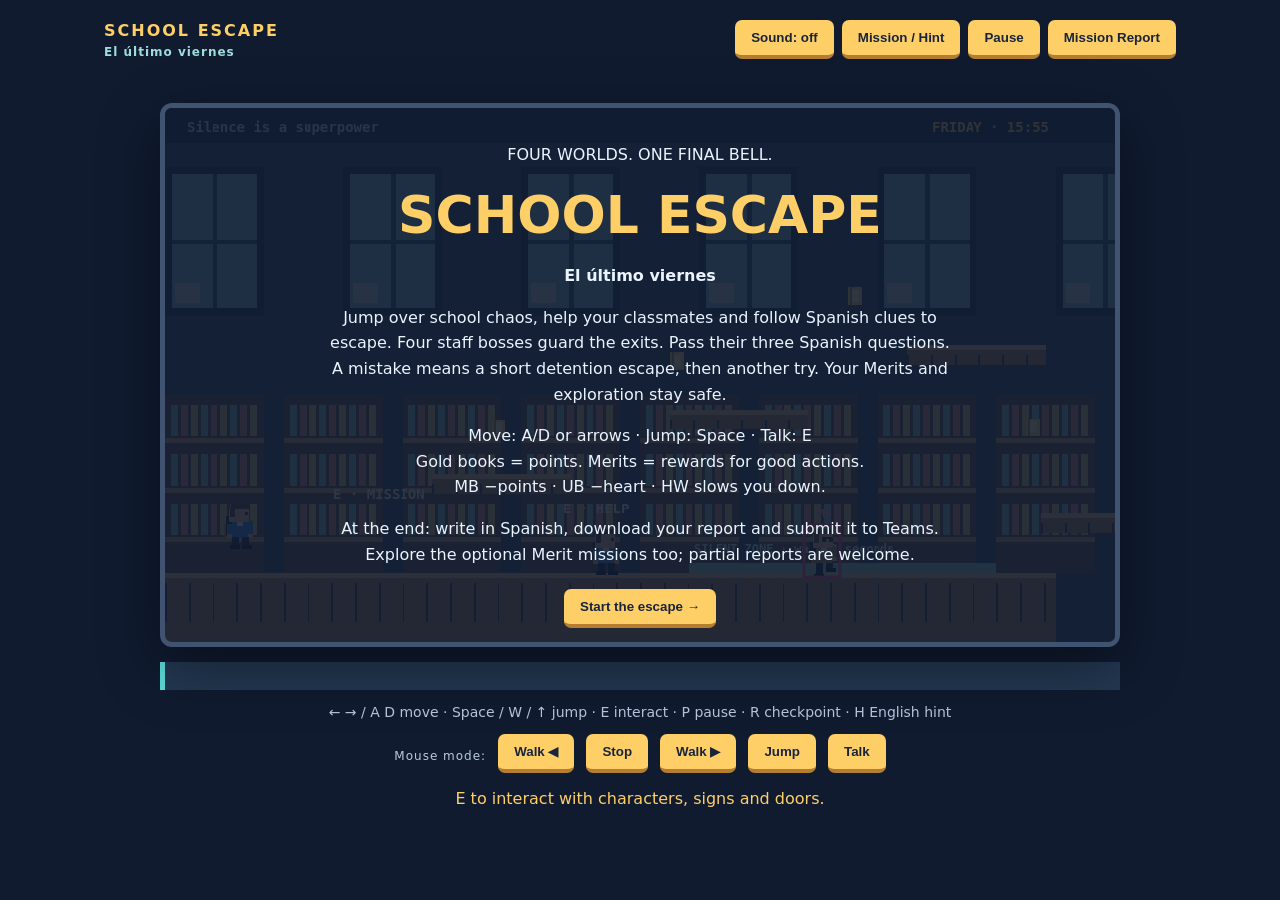
<file: index.html>
<!doctype html><html lang="en"><meta charset="utf-8"><meta name="viewport" content="width=device-width,initial-scale=1"><title>SCHOOL ESCAPE · El último viernes</title><link rel="stylesheet" href="style.css?v=7"><body><header><b>SCHOOL ESCAPE <small>El último viernes</small></b><nav><button id="sound">Sound: off</button><button id="hint">Mission / Hint</button><button id="pause">Pause</button><button id="report">Mission Report</button></nav></header><main><div id="hud"></div><div class="stage"><canvas id="game" tabindex="0" width="960" height="540" aria-label="School Escape platform game"></canvas><div id="overlay" class="overlay"></div></div><div id="objective"></div><p class="controls">← → / A D move · Space / W / ↑ jump · E interact · P pause · R checkpoint · H English hint</p><div class="touch legacy-controls"><small>Mouse mode:</small><button id="walkLeft">Walk ◀</button><button id="walkStop">Stop</button><button id="walkRight">Walk ▶</button><button id="mouseJump">Jump</button><button id="mouseTalk">Talk</button></div><div class="mobile-controls" aria-label="Touch game controls"><div id="joystick" class="joystick" role="group" aria-label="Move left or right"><div id="joystickKnob" class="joystick-knob"></div></div><div class="mobile-actions"><button id="touchTalk" type="button">TALK</button><button id="touchJump" type="button">JUMP</button></div></div><p id="toast" role="status"></p></main><dialog id="dialog"><div id="dialogBody"></div></dialog><script src="bosses.js?v=5"></script><script src="game.js?v=5"></script><script src="touch.js?v=1"></script></body></html>
</file>
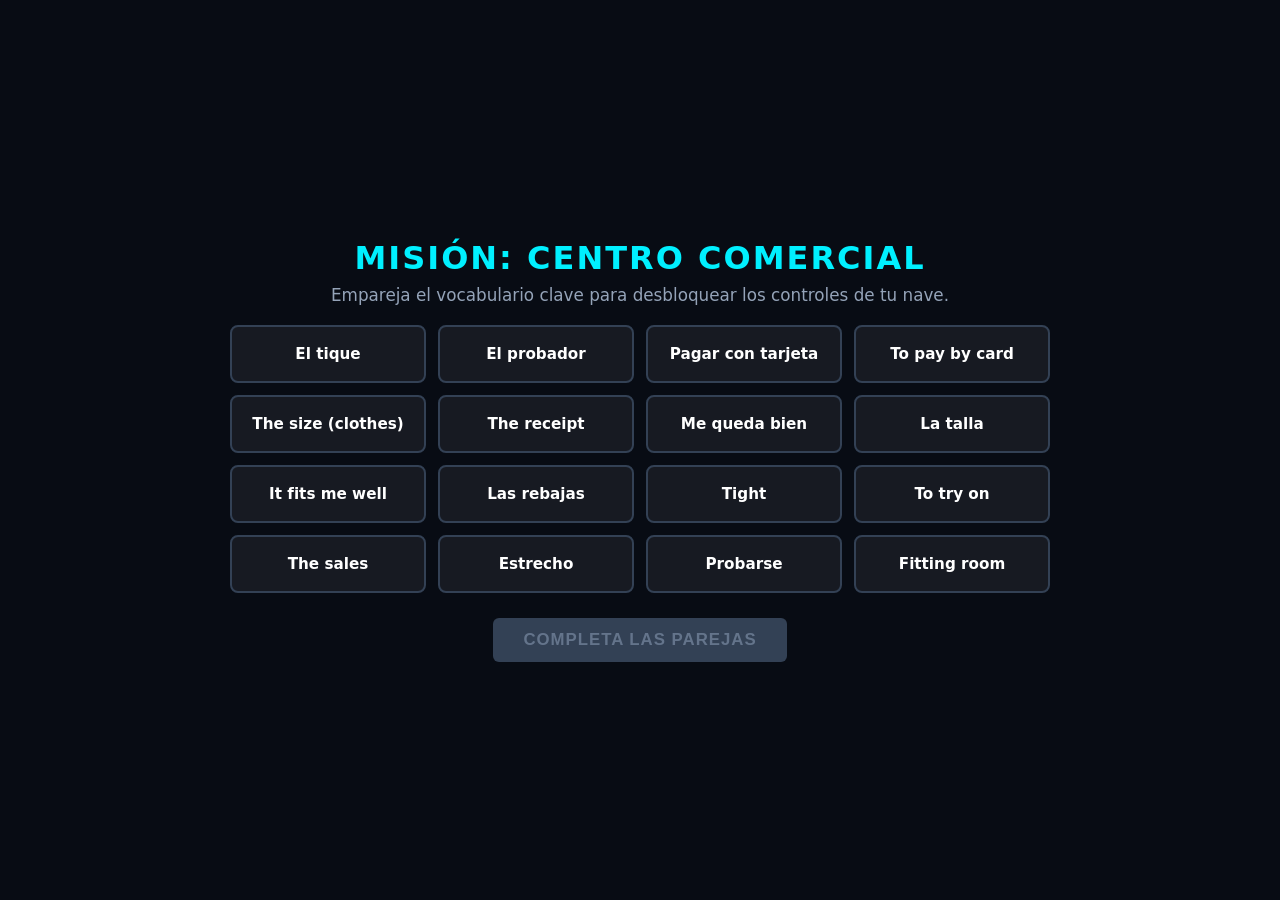
<file: space-shopper.html>
<!DOCTYPE html>
<html lang="es">
<head>
<meta charset="UTF-8">
<meta name="viewport" content="width=device-width, initial-scale=1.0">
<title>Misión Compras: Space Shopper</title>
<style>
  :root {
    --bg-color: #080c14;
    --accent: #00f0ff;
    --success: #39ff14;
    --danger: #ff0055;
    --warning: #ffb703;
    --card-bg: rgba(255, 255, 255, 0.06);
  }

  body {
    margin: 0;
    padding: 0;
    background-color: var(--bg-color);
    color: #fff;
    font-family: 'Segoe UI', system-ui, -apple-system, sans-serif;
    display: flex;
    flex-direction: column;
    align-items: center;
    justify-content: center;
    min-height: 100vh;
    overflow: hidden;
    user-select: none;
  }

  /* PANTALLAS */
  .screen {
    display: none;
    flex-direction: column;
    align-items: center;
    width: 820px;
    max-width: 95vw;
  }
  .active { display: flex; }

  h1 { margin: 0 0 8px 0; color: var(--accent); text-transform: uppercase; letter-spacing: 2px; }
  p.subtitle { margin: 0 0 20px 0; color: #94a3b8; font-size: 1.05rem; }

  /* FASE 1: MATCHING */
  #match-grid {
    display: grid;
    grid-template-columns: repeat(4, 1fr);
    gap: 12px;
    width: 100%;
    margin-bottom: 25px;
  }
  .match-card {
    background: var(--card-bg);
    border: 2px solid #334155;
    border-radius: 8px;
    padding: 18px 10px;
    text-align: center;
    cursor: pointer;
    font-weight: 600;
    font-size: 0.95rem;
    transition: all 0.2s ease;
  }
  .match-card:hover { border-color: var(--accent); transform: translateY(-2px); }
  .match-card.selected { border-color: var(--accent); background: rgba(0, 240, 255, 0.2); }
  .match-card.matched { border-color: var(--success); background: rgba(57, 255, 20, 0.2); opacity: 0.45; pointer-events: none; }

  button.btn {
    background: var(--accent);
    color: #041017;
    border: none;
    padding: 12px 30px;
    font-size: 1.05rem;
    font-weight: 800;
    border-radius: 6px;
    cursor: pointer;
    text-transform: uppercase;
    letter-spacing: 1px;
    transition: 0.2s;
  }
  button.btn:disabled { background: #334155; color: #64748b; cursor: not-allowed; box-shadow: none; }
  button.btn:hover:not(:disabled) { transform: scale(1.04); box-shadow: 0 0 20px rgba(0, 240, 255, 0.6); }

  /* FASE 2: CANVAS & HUD */
  #game-container {
    position: relative;
    border: 2px solid #334155;
    border-radius: 12px;
    overflow: hidden;
    box-shadow: 0 0 35px rgba(0, 240, 255, 0.15);
  }
  canvas {
    background: radial-gradient(circle at bottom, #161938 0%, #05060d 100%);
    display: block;
  }
  #hud-top {
    position: absolute;
    top: 10px;
    left: 15px;
    right: 15px;
    display: flex;
    justify-content: space-between;
    align-items: center;
    font-weight: 700;
    font-size: 1rem;
    pointer-events: none;
    text-shadow: 0 2px 4px rgba(0,0,0,0.9);
  }
  #level-badge {
    background: rgba(0, 240, 255, 0.2);
    border: 1px solid var(--accent);
    padding: 4px 12px;
    border-radius: 20px;
    color: var(--accent);
  }
  #prompt-bar {
    position: absolute;
    top: 45px;
    left: 15px;
    right: 15px;
    text-align: center;
    background: rgba(15, 23, 42, 0.85);
    border: 1px solid #475569;
    border-radius: 8px;
    padding: 10px;
    font-size: 1.25rem;
    font-weight: 700;
    color: #f8fafc;
    pointer-events: none;
  }
  #progress-container {
    position: absolute;
    bottom: 8px;
    left: 20px;
    right: 20px;
    height: 8px;
    background: rgba(255, 255, 255, 0.1);
    border-radius: 4px;
    overflow: hidden;
  }
  #progress-fill {
    height: 100%;
    width: 0%;
    background: var(--accent);
    transition: width 0.3s ease;
  }

  /* MODALES SUPERPUESTOS */
  .overlay-modal {
    position: absolute;
    top: 0; left: 0; width: 100%; height: 100%;
    background: rgba(8, 12, 20, 0.94);
    display: none;
    flex-direction: column;
    align-items: center;
    justify-content: center;
    text-align: center;
    padding: 30px;
    box-sizing: border-box;
  }
  .revive-options { display: flex; gap: 15px; margin-top: 20px; flex-wrap: wrap; justify-content: center; }
  .revive-btn {
    background: #1e293b;
    border: 2px solid #475569;
    color: #fff;
    padding: 12px 22px;
    border-radius: 8px;
    cursor: pointer;
    font-size: 1.05rem;
    font-weight: 600;
    transition: 0.2s;
  }
  .revive-btn:hover { border-color: var(--accent); background: #334155; }
</style>
</head>
<body>

  <!-- PANTALLA 1: MATCHING PREVIO -->
  <div id="screen-match" class="screen active">
    <h1>Misión: Centro Comercial</h1>
    <p class="subtitle">Empareja el vocabulario clave para desbloquear los controles de tu nave.</p>
    <div id="match-grid"></div>
    <button id="start-btn" class="btn" disabled>Completa las parejas</button>
  </div>

  <!-- PANTALLA 2: SHOOTER -->
  <div id="screen-game" class="screen">
    <div id="game-container">
      <div id="hud-top">
        <span id="level-badge">NIVEL 1/3</span>
        <span id="hud-score">PUNTOS: 0</span>
        <span id="hud-shield" style="color: var(--success);">ESCUDO: 100%</span>
      </div>
      <div id="prompt-bar">Cargando objetivo...</div>
      
      <canvas id="canvas" width="800" height="520"></canvas>
      
      <div id="progress-container">
        <div id="progress-fill"></div>
      </div>

      <!-- Modal Nivel Superado -->
      <div id="level-modal" class="overlay-modal">
        <h2 style="color: var(--success); font-size: 2.2rem; margin: 0;">¡SECTOR COMPLETADO!</h2>
        <p id="level-msg" style="font-size: 1.2rem; color: #cbd5e1; margin: 15px 0 25px 0;"></p>
        <button id="next-level-btn" class="btn">Continuar al siguiente nivel</button>
      </div>

      <!-- Modal de Rescate (Evita el game over definitivo) -->
      <div id="revive-modal" class="overlay-modal">
        <h2 style="color: var(--danger); font-size: 2rem; margin: 0;">¡ESCUDO CRÍTICO!</h2>
        <p style="font-size: 1.1rem; color: #cbd5e1; margin: 10px 0;">Responde correctamente para reiniciar motores y recargar:</p>
        <p id="revive-q" style="font-weight: 700; color: var(--accent); font-size: 1.3rem; margin: 10px 0;"></p>
        <div class="revive-options" id="revive-opts"></div>
      </div>

      <!-- Modal Victoria Final -->
      <div id="victory-modal" class="overlay-modal">
        <h1 style="color: var(--warning); font-size: 2.5rem; margin: 0;">¡MISIÓN CUMPLIDA!</h1>
        <p style="font-size: 1.2rem; color: #e2e8f0; margin: 15px 0 25px 0;">Has dominado todas las compras y expresiones de la tienda.</p>
        <h3 id="final-stats" style="color: var(--accent); font-size: 1.6rem; margin-bottom: 25px;"></h3>
        <button onclick="location.reload()" class="btn">Jugar otra vez</button>
      </div>
    </div>
  </div>

<script>
/* ========================================================
   BANCO DE DATOS EXTENSO Y POR NIVELES
======================================================== */
const VOCAB_MATCHING = [
  { es: "Probarse", en: "To try on" },
  { es: "La talla", en: "The size (clothes)" },
  { es: "El probador", en: "Fitting room" },
  { es: "Me queda bien", en: "It fits me well" },
  { es: "Estrecho", en: "Tight" },
  { es: "Las rebajas", en: "The sales" },
  { es: "El tique", en: "The receipt" },
  { es: "Pagar con tarjeta", en: "To pay by card" }
];

const GAME_LEVELS = [
  {
    levelName: "Nivel 1: Prendas y Calzado",
    speed: 1.1,
    questions: [
      { prompt: '"Hoodie / Sweatshirt":', correct: "la sudadera", dist: ["la camisa", "la corbata"] },
      { prompt: '"Jeans / Denim trousers":', correct: "los vaqueros", dist: ["los calcetines", "los guantes"] },
      { prompt: '"Sneakers / Trainers":', correct: "las zapatillas", dist: ["las botas", "los zapatos de tacón"] },
      { prompt: 'Lo llevas en invierno cuando hace frío:', correct: "el abrigo", dist: ["el bañador", "la camiseta"] },
      { prompt: '"Socks":', correct: "los calcetines", dist: ["el cinturón", "la gorra"] },
      { prompt: '"Leather jacket":', correct: "la cazadora", dist: ["la falda", "el pijama"] },
      { prompt: 'Sujeta los pantalones a la cintura:', correct: "el cinturón", dist: ["el collar", "la bufanda"] }
    ]
  },
  {
    levelName: "Nivel 2: Tallas, Ajustes y la Tienda",
    speed: 1.5,
    questions: [
      { prompt: '"It fits me too tight": Me queda demasiado...', correct: "estrecho", dist: ["ancho", "barato"] },
      { prompt: '"Can I try this on?": ¿Me puedo...', correct: "probar esto?", dist: ["quitar esto?", "devolver esto?"] },
      { prompt: 'Lugar donde te cambias para ver cómo te queda:', correct: "el probador", dist: ["el escaparate", "la caja"] },
      { prompt: '"Do you have a bigger size?": ¿Tiene una talla más...', correct: "grande?", dist: ["larga?", "cara?"] },
      { prompt: 'Lo contrario de "estrecho" o "apretado":', correct: "ancho", dist: ["corto", "oscuro"] },
      { prompt: 'La persona que te atiende y te ayuda en la tienda:', correct: "el dependiente", dist: ["el cliente", "el cajero"] },
      { prompt: '"These trousers fit me really well": Estos pantalones me quedan...', correct: "genial", dist: ["fatal", "antiguos"] }
    ]
  },
  {
    levelName: "Nivel 3: En la Caja, Precios y Devoluciones",
    speed: 1.9,
    questions: [
      { prompt: 'El papel indispensable para cambiar o devolver una prenda:', correct: "el tique", dist: ["la carta", "el billete"] },
      { prompt: '"How much does it cost?": ¿Cuánto...', correct: "cuesta?", dist: ["pesa?", "tarda?"] },
      { prompt: 'Cuando algo tiene un precio muy bajo y buena calidad:', correct: "una ganga", dist: ["un timo", "un gasto"] },
      { prompt: '"I would like to change this for another size": Quisiera...', correct: "cambiarlo", dist: ["tirarlo", "romperlo"] },
      { prompt: '"Can I pay by card?": ¿Puedo pagar con...', correct: "tarjeta?", dist: ["efectivo?", "monedas?"] },
      { prompt: 'Precios rebajados en enero y julio:', correct: "las rebajas", dist: ["los impuestos", "los alquileres"] },
      { prompt: '"I want my money back": Quiero que me devuelvan el...', correct: "dinero", dist: ["producto", "bolso"] }
    ]
  }
];

const RESCUE_QUESTIONS = [
  { q: "Si la camiseta es enana, necesitas una talla más...", a: "Grande", opts: ["Grande", "Pequeña"] },
  { q: "¿Dónde pagas al salir de la tienda de ropa?", a: "En la caja", opts: ["En la caja", "En el probador"] },
  { q: "Lo opuesto a 'caro' es...", a: "Barato", opts: ["Barato", "Moderno"] },
  { q: "¿En qué época del año hay rebajas de verano?", a: "Julio", opts: ["Julio", "Diciembre"] }
];

/* ========================================================
   FASE 1: MATCHING
======================================================== */
let selectedCards = [];
let matchedCount = 0;

function setupMatching() {
  const grid = document.getElementById("match-grid");
  grid.innerHTML = "";
  
  let cards = [];
  VOCAB_MATCHING.forEach((item, idx) => {
    cards.push({ text: item.es, id: idx });
    cards.push({ text: item.en, id: idx });
  });
  cards.sort(() => Math.random() - 0.5);

  cards.forEach(c => {
    const el = document.createElement("div");
    el.className = "match-card";
    el.innerText = c.text;
    el.dataset.id = c.id;
    el.onclick = () => selectCard(el);
    grid.appendChild(el);
  });
}

function selectCard(el) {
  if (selectedCards.length === 1 && selectedCards[0] === el) return;
  el.classList.add("selected");
  selectedCards.push(el);

  if (selectedCards.length === 2) {
    const [c1, c2] = selectedCards;
    if (c1.dataset.id === c2.dataset.id) {
      c1.classList.add("matched");
      c2.classList.add("matched");
      matchedCount++;
      if (matchedCount === VOCAB_MATCHING.length) {
        const btn = document.getElementById("start-btn");
        btn.disabled = false;
        btn.innerText = "¡Sistemas Listos: Despegar!";
      }
    } else {
      setTimeout(() => {
        c1.classList.remove("selected");
        c2.classList.remove("selected");
      }, 450);
    }
    selectedCards = [];
  }
}

document.getElementById("start-btn").onclick = () => {
  document.getElementById("screen-match").classList.remove("active");
  document.getElementById("screen-game").classList.add("active");
  initGame();
};

/* ========================================================
   FASE 2: SHOOTER MOTOR CON NIVELES
======================================================== */
const canvas = document.getElementById("canvas");
const ctx = canvas.getContext("2d");

let currentLevelIdx = 0;
let questionIndexInLevel = 0;
let levelQuestions = [];
let score = 0;
let shield = 100;
let isPaused = false;

let player, bullets, enemies, stars;
let keys = {};

window.addEventListener("keydown", e => {
  keys[e.code] = true;
  if (e.code === "Space" && !isPaused) fireBullet();
});
window.addEventListener("keyup", e => keys[e.code] = false);

function initGame() {
  player = { x: canvas.width / 2 - 22, y: canvas.height - 50, w: 44, h: 26, speed: 6.5 };
  bullets = [];
  stars = Array.from({length: 45}, () => ({
    x: Math.random() * canvas.width,
    y: Math.random() * canvas.height,
    speed: Math.random() * 2 + 0.5
  }));
  startLevel(0);
  requestAnimationFrame(gameLoop);
}

function startLevel(lvlIdx) {
  currentLevelIdx = lvlIdx;
  questionIndexInLevel = 0;
  // Mezclar preguntas del nivel
  levelQuestions = [...GAME_LEVELS[currentLevelIdx].questions].sort(() => Math.random() - 0.5);
  
  document.getElementById("level-badge").innerText = `NIVEL ${currentLevelIdx + 1}/3`;
  updateProgressBar();
  loadQuestion();
}

function updateProgressBar() {
  const percent = (questionIndexInLevel / levelQuestions.length) * 100;
  document.getElementById("progress-fill").style.width = `${percent}%`;
}

function loadQuestion() {
  if (questionIndexInLevel >= levelQuestions.length) {
    handleLevelComplete();
    return;
  }

  const q = levelQuestions[questionIndexInLevel];
  document.getElementById("prompt-bar").innerText = q.prompt;

  // Generar las 3 naves enemigas con suficiente separación
  enemies = [];
  let options = [
    { text: q.correct, isCorrect: true },
    { text: q.dist[0], isCorrect: false },
    { text: q.dist[1], isCorrect: false }
  ].sort(() => Math.random() - 0.5);

  const lane = canvas.width / 3;
  options.forEach((opt, i) => {
    enemies.push({
      x: i * lane + (lane / 2) - 70,
      y: -40,
      w: 140,
      h: 36,
      speed: GAME_LEVELS[currentLevelIdx].speed,
      text: opt.text,
      isCorrect: opt.isCorrect
    });
  });
}

function fireBullet() {
  bullets.push({ x: player.x + player.w / 2 - 2, y: player.y, w: 4, h: 12, speed: 9 });
}

function handleLevelComplete() {
  isPaused = true;
  if (currentLevelIdx < GAME_LEVELS.length - 1) {
    const modal = document.getElementById("level-modal");
    document.getElementById("level-msg").innerText = `Completaste: ${GAME_LEVELS[currentLevelIdx].levelName}. ¡Prepárate para más velocidad!`;
    document.getElementById("next-level-btn").onclick = () => {
      modal.style.display = "none";
      isPaused = false;
      startLevel(currentLevelIdx + 1);
    };
    modal.style.display = "flex";
  } else {
    // Victoria absoluta
    const vicModal = document.getElementById("victory-modal");
    document.getElementById("final-stats").innerText = `Puntos Conseguidos: ${score}`;
    vicModal.style.display = "flex";
  }
}

function update() {
  if (isPaused) return;

  // Movimiento nave
  if ((keys["ArrowLeft"] || keys["KeyA"]) && player.x > 0) player.x -= player.speed;
  if ((keys["ArrowRight"] || keys["KeyD"]) && player.x < canvas.width - player.w) player.x += player.speed;

  // Fondo estrellas
  stars.forEach(s => {
    s.y += s.speed;
    if (s.y > canvas.height) s.y = 0;
  });

  // Balas
  bullets.forEach((b, i) => {
    b.y -= b.speed;
    if (b.y < 0) bullets.splice(i, 1);
  });

  // Opciones descendentes
  let advanceQuestion = false;
  enemies.forEach((enemy, eIdx) => {
    enemy.y += enemy.speed;

    // Colisión bala con opción
    bullets.forEach((b, bIdx) => {
      if (b.x < enemy.x + enemy.w && b.x + b.w > enemy.x &&
          b.y < enemy.y + enemy.h && b.y + b.h > enemy.y) {
        
        bullets.splice(bIdx, 1);
        if (enemy.isCorrect) {
          score += 150;
          document.getElementById("hud-score").innerText = `PUNTOS: ${score}`;
          questionIndexInLevel++;
          updateProgressBar();
          advanceQuestion = true;
        } else {
          damageShield(20);
          enemies.splice(eIdx, 1); // Destruir solo la falsa disparada
        }
      }
    });

    // Si toca la parte inferior sin ser disparada
    if (enemy.y > canvas.height - 40) {
      if (enemy.isCorrect) damageShield(15);
      advanceQuestion = true;
    }
  });

  if (advanceQuestion) loadQuestion();
}

function damageShield(amt) {
  shield = Math.max(0, shield - amt);
  const shieldEl = document.getElementById("hud-shield");
  shieldEl.innerText = `ESCUDO: ${shield}%`;
  
  if (shield <= 30) shieldEl.style.color = "var(--danger)";
  else if (shield <= 60) shieldEl.style.color = "var(--warning)";
  else shieldEl.style.color = "var(--success)";

  if (shield === 0) triggerRevival();
}

function triggerRevival() {
  isPaused = true;
  const modal = document.getElementById("revive-modal");
  const qObj = RESCUE_QUESTIONS[Math.floor(Math.random() * RESCUE_QUESTIONS.length)];
  
  document.getElementById("revive-q").innerText = qObj.q;
  const optsContainer = document.getElementById("revive-opts");
  optsContainer.innerHTML = "";

  qObj.opts.forEach(opt => {
    const btn = document.createElement("button");
    btn.className = "revive-btn";
    btn.innerText = opt;
    btn.onclick = () => {
      if (opt === qObj.a) {
        shield = 60;
        damageShield(0); // Para actualizar color
        modal.style.display = "none";
        isPaused = false;
        loadQuestion();
      } else {
        btn.style.borderColor = "var(--danger)";
      }
    };
    optsContainer.appendChild(btn);
  });

  modal.style.display = "flex";
}

function draw() {
  ctx.clearRect(0, 0, canvas.width, canvas.height);

  // Estrellas
  ctx.fillStyle = "#ffffff";
  stars.forEach(s => ctx.fillRect(s.x, s.y, 2, 2));

  // Nave Jugador
  ctx.fillStyle = "#00f0ff";
  ctx.beginPath();
  ctx.moveTo(player.x + player.w / 2, player.y);
  ctx.lineTo(player.x + player.w, player.y + player.h);
  ctx.lineTo(player.x + player.w / 2, player.y + player.h - 6);
  ctx.lineTo(player.x, player.y + player.h);
  ctx.closePath();
  ctx.fill();

  // Balas
  ctx.fillStyle = "#39ff14";
  bullets.forEach(b => ctx.fillRect(b.x, b.y, b.w, b.h));

  // Naves de vocabulario
  enemies.forEach(e => {
    ctx.fillStyle = "#1e293b";
    ctx.strokeStyle = "#38bdf8";
    ctx.lineWidth = 2;
    ctx.fillRect(e.x, e.y, e.w, e.h);
    ctx.strokeRect(e.x, e.y, e.w, e.h);

    ctx.fillStyle = "#ffffff";
    ctx.font = "bold 13px 'Segoe UI', sans-serif";
    ctx.textAlign = "center";
    ctx.fillText(e.text, e.x + e.w / 2, e.y + e.h / 2 + 5);
  });
}

function gameLoop() {
  update();
  draw();
  requestAnimationFrame(gameLoop);
}

setupMatching();
</script>
</body>
</html>
</file>
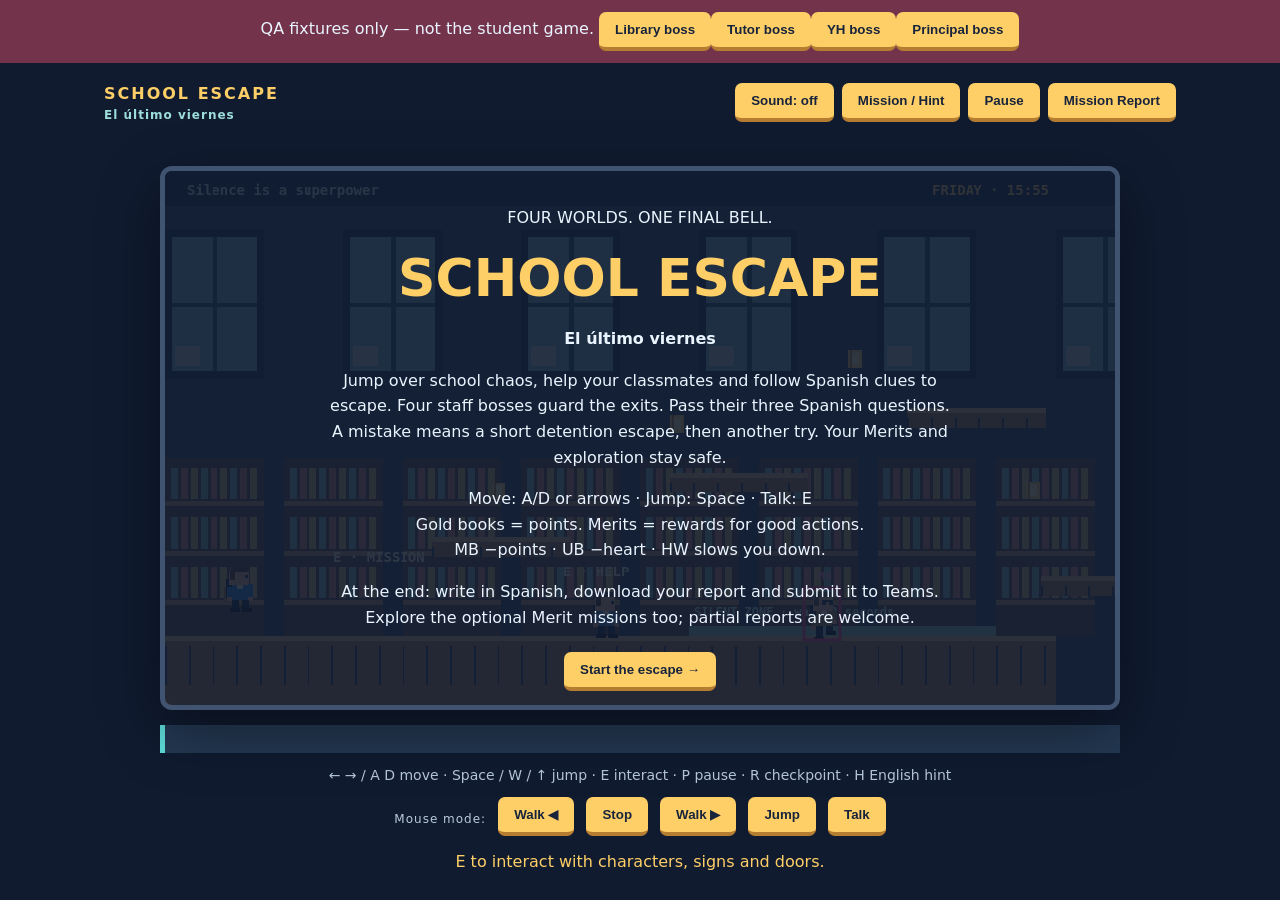
<file: tests/boss-ui.html>
<!doctype html><html lang="en"><meta charset="utf-8"><base href="../"><meta name="viewport" content="width=device-width,initial-scale=1"><title>SCHOOL ESCAPE · El último viernes</title><link rel="stylesheet" href="style.css?v=5"><body><aside style="padding:12px;text-align:center;background:#73344b">QA fixtures only — not the student game. <button id="test0">Library boss</button><button id="test1">Tutor boss</button><button id="test2">YH boss</button><button id="test3">Principal boss</button></aside><header><b>SCHOOL ESCAPE <small>El último viernes</small></b><nav><button id="sound">Sound: off</button><button id="hint">Mission / Hint</button><button id="pause">Pause</button><button id="report">Mission Report</button></nav></header><main><div id="hud"></div><div class="stage"><canvas id="game" tabindex="0" width="960" height="540" aria-label="School Escape platform game"></canvas><div id="overlay" class="overlay"></div></div><div id="objective"></div><p class="controls">← → / A D move · Space / W / ↑ jump · E interact · P pause · R checkpoint · H English hint</p><div class="touch"><small>Mouse mode:</small><button id="walkLeft">Walk ◀</button><button id="walkStop">Stop</button><button id="walkRight">Walk ▶</button><button id="mouseJump">Jump</button><button id="mouseTalk">Talk</button></div><p id="toast" role="status"></p></main><dialog id="dialog"><div id="dialogBody"></div></dialog><script src="bosses.js?v=5"></script><script src="game.js?v=5"></script></body></html>
<script>for(let n=0;n<4;n++)document.querySelector('#test'+n).onclick=()=>{if(dialog.open)dialog.close();loadLevel(n);solved=true;missionIndex=3;p.x=BOSS_X-65;p.y=426;camera=W-960;bossQuestion()};</script>
</file>
<file: style.css>
*{box-sizing:border-box}body{margin:0;background:#101b30;color:#eaf4ff;font-family:system-ui,sans-serif}header{max-width:1120px;margin:auto;padding:20px 24px;display:flex;align-items:center;justify-content:space-between;gap:12px}header b{color:#ffcf67;letter-spacing:2px}small{display:block;color:#9ddedc;letter-spacing:1px;font-size:12px;margin-top:5px}nav{display:flex;gap:8px}button{background:#ffcf67;color:#18243b;border:0;border-bottom:4px solid #b57d32;border-radius:7px;padding:10px 16px;font-weight:750;cursor:pointer}button:hover{filter:brightness(1.12)}button:focus-visible,input:focus-visible,textarea:focus-visible{outline:3px solid #5eddda;outline-offset:3px}main{max-width:1000px;margin:auto;padding:0 20px}.stage{position:relative;border:5px solid #405370;border-radius:12px;overflow:hidden;box-shadow:0 20px 60px #0006}canvas{display:block;width:100%;image-rendering:pixelated;background:#192b42}.overlay{position:absolute;inset:0;display:grid;place-content:center;text-align:center;background:#101b30dd;padding:30px}.overlay:empty{display:none}.overlay h1{font-size:clamp(24px,5vw,52px);color:#ffcf67;margin:10px}.overlay p{max-width:630px;line-height:1.6;margin:8px auto}.overlay button{margin:14px auto}#hud{padding:12px 0;display:flex;justify-content:space-between;font-weight:700;gap:10px;flex-wrap:wrap}#objective{background:#233852;padding:14px;border-left:5px solid #5eddda;margin-top:15px;line-height:1.5}.controls{color:#b7c7dd;font-size:14px;text-align:center}#toast{min-height:30px;text-align:center;color:#ffcf67}.touch{display:flex;justify-content:center;gap:12px}dialog{color:#203047;background:#f4f0df;border:5px solid #ffcf67;border-radius:15px;width:min(680px,94vw);max-height:90vh;padding:28px}dialog::backdrop{background:#071222bb}dialog h2{margin-top:0}dialog p{line-height:1.6}dialog button{margin:6px}label{display:block;font-weight:700;margin-top:15px}input,textarea{width:100%;padding:12px;margin:7px 0;border:2px solid #b0b9bc;border-radius:6px;font:inherit}textarea{min-height:100px}pre{white-space:pre-wrap;font:14px/1.6 system-ui} .hint{background:#dbe7df;padding:12px;border-radius:7px}@media(max-width:700px){header{flex-direction:column;padding:12px}nav button{padding:8px}.touch{display:flex}main{padding:0 8px}}@media print{body{background:white;color:black}header,main,dialog button,dialog label,dialog input,dialog textarea{display:none!important}dialog{display:block;position:static;border:0;max-height:none;width:100%;padding:0}dialog::backdrop{display:none}pre{font-size:12pt}}
.touch button.active{background:#77dfba;border-color:#339a80}.touch small{align-self:center;color:#b9cadd}

.boss-option{display:block;width:100%;text-align:left;margin:10px 0!important;background:#dbe8df;border-color:#80aa99}.boss-count{font-weight:800;color:#446958}

/* Mobile accessibility: keep the start action reachable inside the game viewport. */
.overlay{display:flex;flex-direction:column;align-items:center;justify-content:safe center;overflow-y:auto;overscroll-behavior:contain;min-height:0;max-height:100%;padding:clamp(8px,2vw,30px)}
.overlay h1{flex-shrink:0}.overlay p{flex-shrink:0}.overlay button{flex-shrink:0}
@media(max-width:700px){
 header{align-items:stretch}nav{flex-wrap:wrap;justify-content:center}nav button{font-size:14px}
 .stage{overflow:visible}.overlay{position:relative;inset:auto;max-height:none;overflow:visible;border-radius:8px;padding:14px 10px}
 .overlay:empty{display:none}.overlay h1{font-size:clamp(20px,6vw,30px);margin:6px}.overlay p{font-size:14px;line-height:1.4;margin:5px auto}
 .overlay button{width:min(100%,320px);margin:8px auto;min-height:44px}
 .touch{display:grid;grid-template-columns:repeat(2,minmax(0,1fr));gap:8px}.touch small{grid-column:1/-1;text-align:center}.touch button{min-width:0;min-height:48px;padding:10px 6px}
 dialog{max-height:calc(100dvh - 24px);overflow-y:auto;padding:14px}dialog button{max-width:100%;white-space:normal}
}

/* Touch joystick: keyboard remains available on all devices. */
.mobile-controls{display:none}
@media(pointer:coarse){
 .legacy-controls{display:none!important}
 .mobile-controls{display:flex;align-items:center;justify-content:space-between;gap:16px;padding:12px 8px;touch-action:pan-y;user-select:none;-webkit-user-select:none}
 .joystick{position:relative;flex:0 0 126px;width:126px;height:126px;border-radius:50%;border:3px solid #91b9d1;background:#29445d;touch-action:none;box-shadow:inset 0 0 0 13px #20384d}
 .joystick-knob{position:absolute;left:50%;top:50%;width:55px;height:55px;border-radius:50%;background:#78d3e1;border:3px solid #e2f7fa;transform:translate(-50%,-50%);pointer-events:none}
 .mobile-actions{display:flex;align-items:center;gap:12px;touch-action:none}
 .mobile-actions button{border-radius:50%;width:72px;height:72px;padding:4px;touch-action:none;font-size:13px}
 #touchJump{width:92px;height:92px;background:#ffcf67}#touchTalk{background:#8ee0bc}
}
@media(pointer:coarse) and (max-width:380px){.joystick{flex-basis:108px;width:108px;height:108px}.mobile-actions{gap:6px}.mobile-actions button{width:62px;height:62px}#touchJump{width:76px;height:76px}}
</file>
